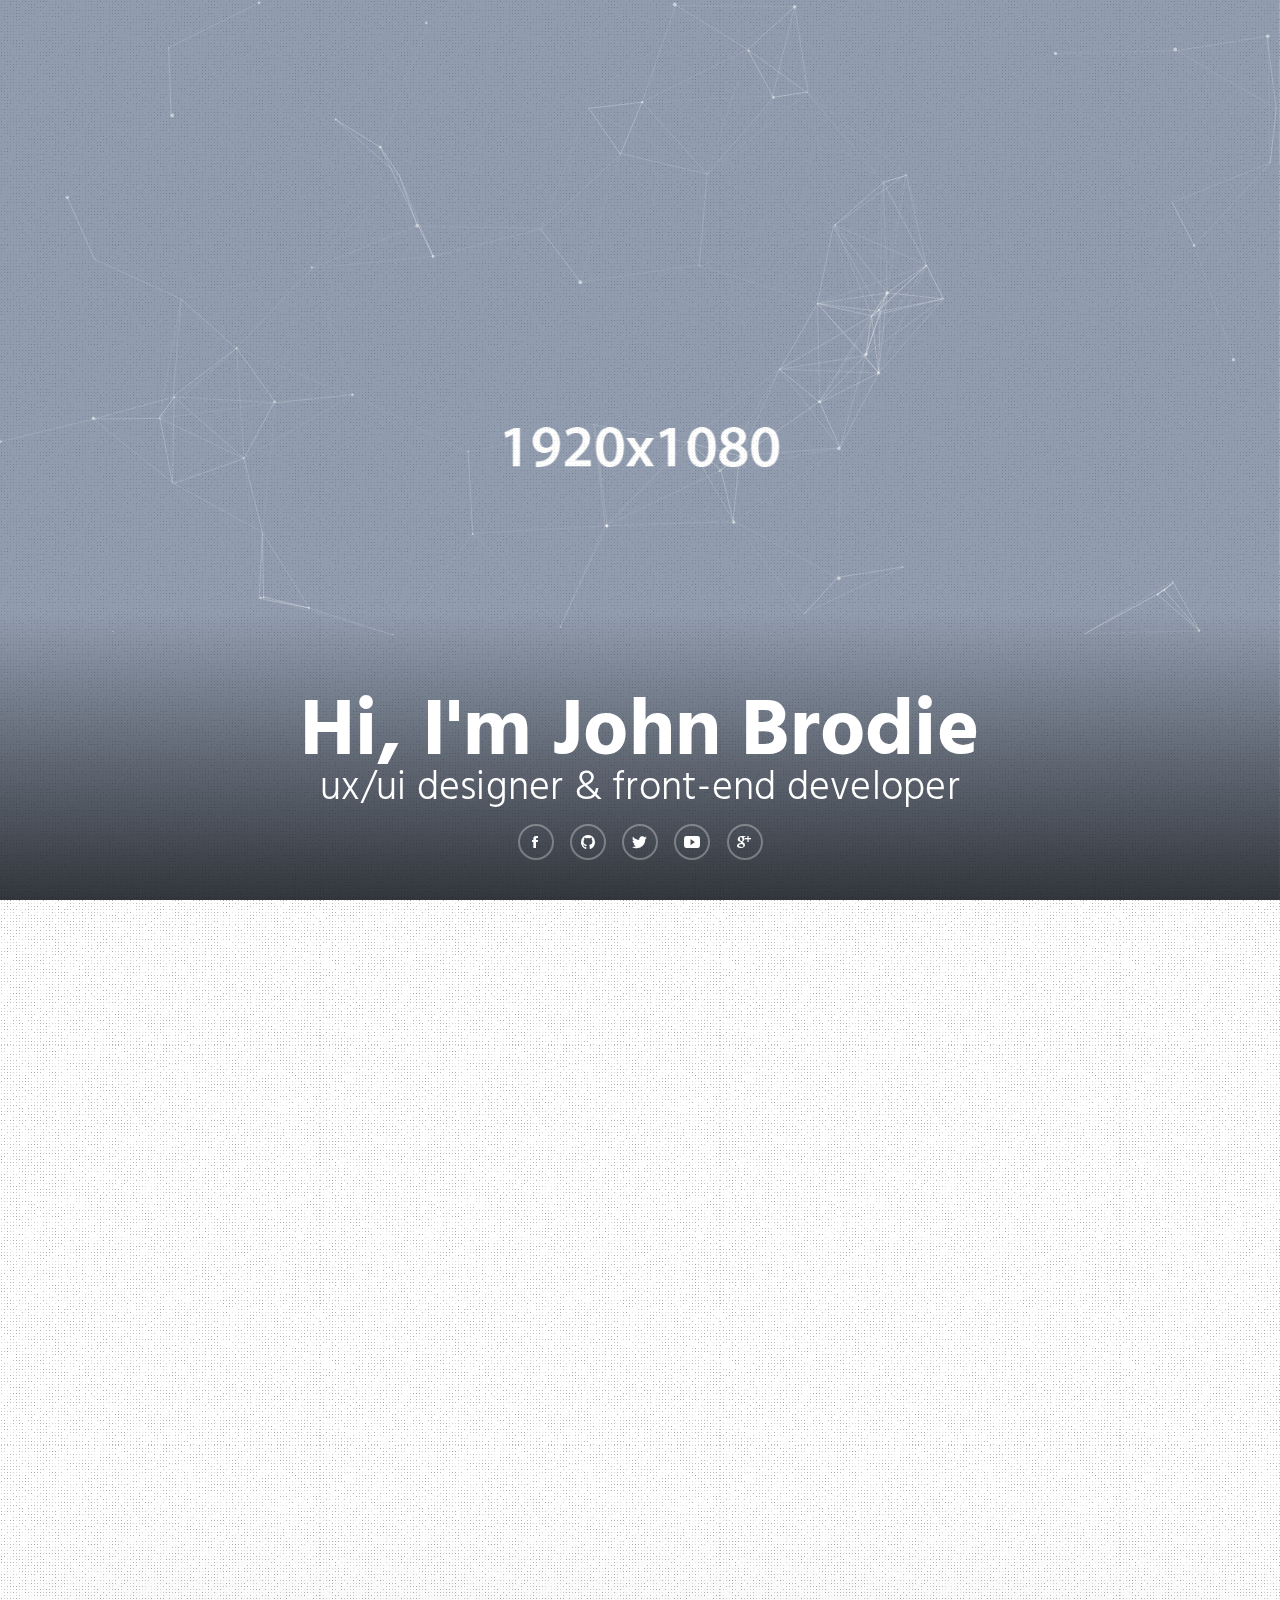
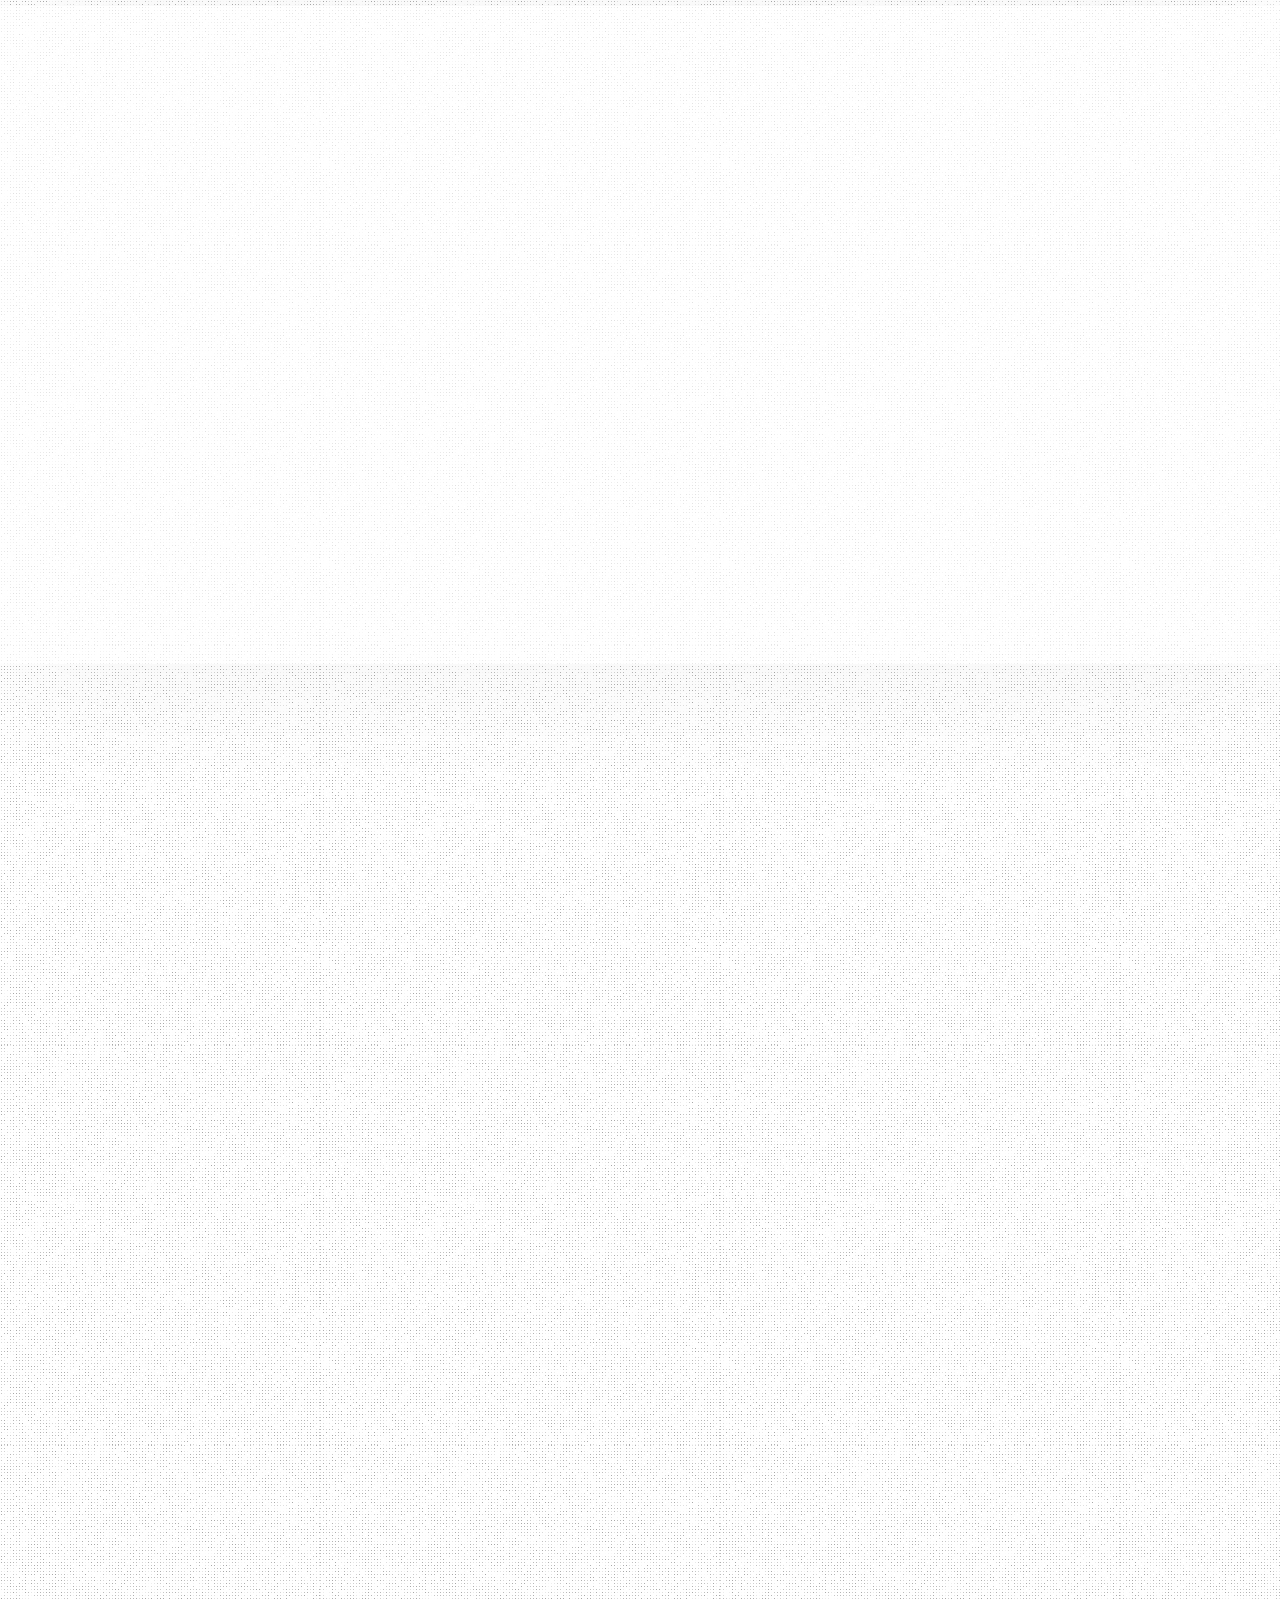
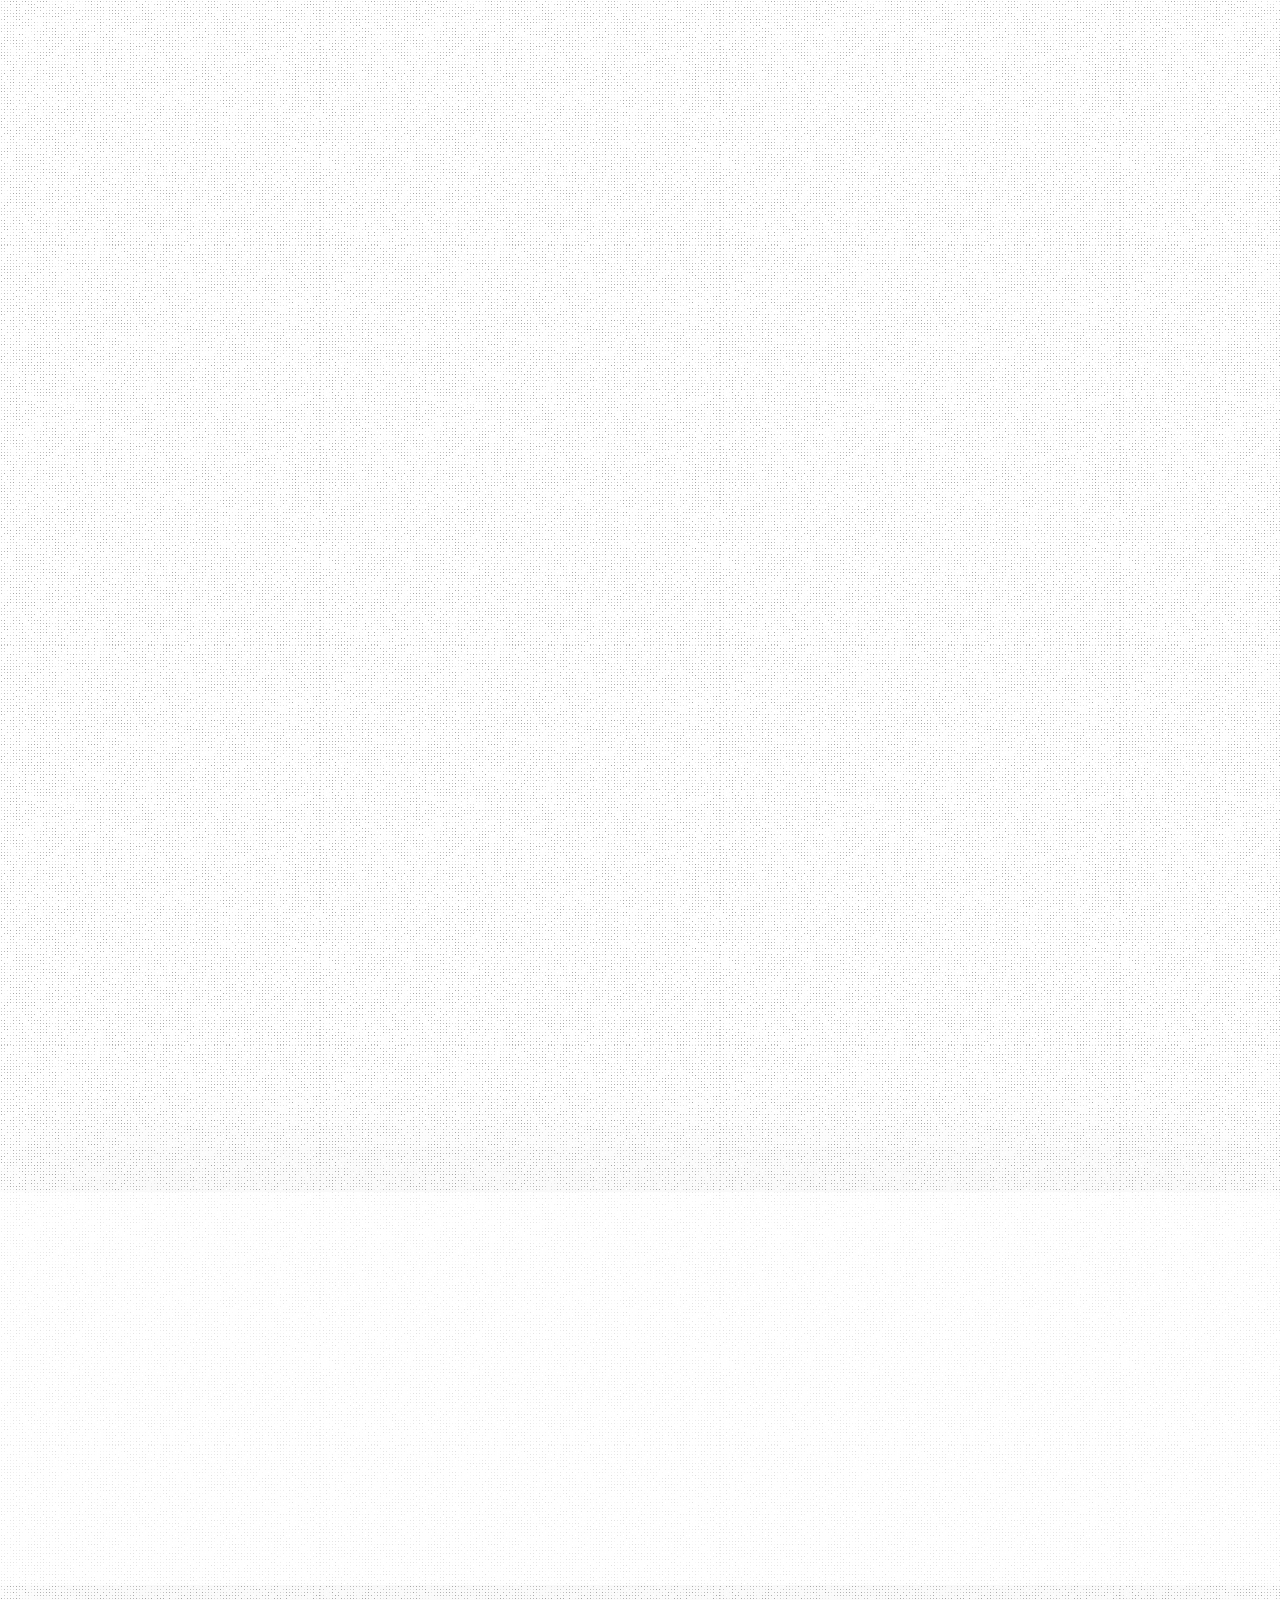
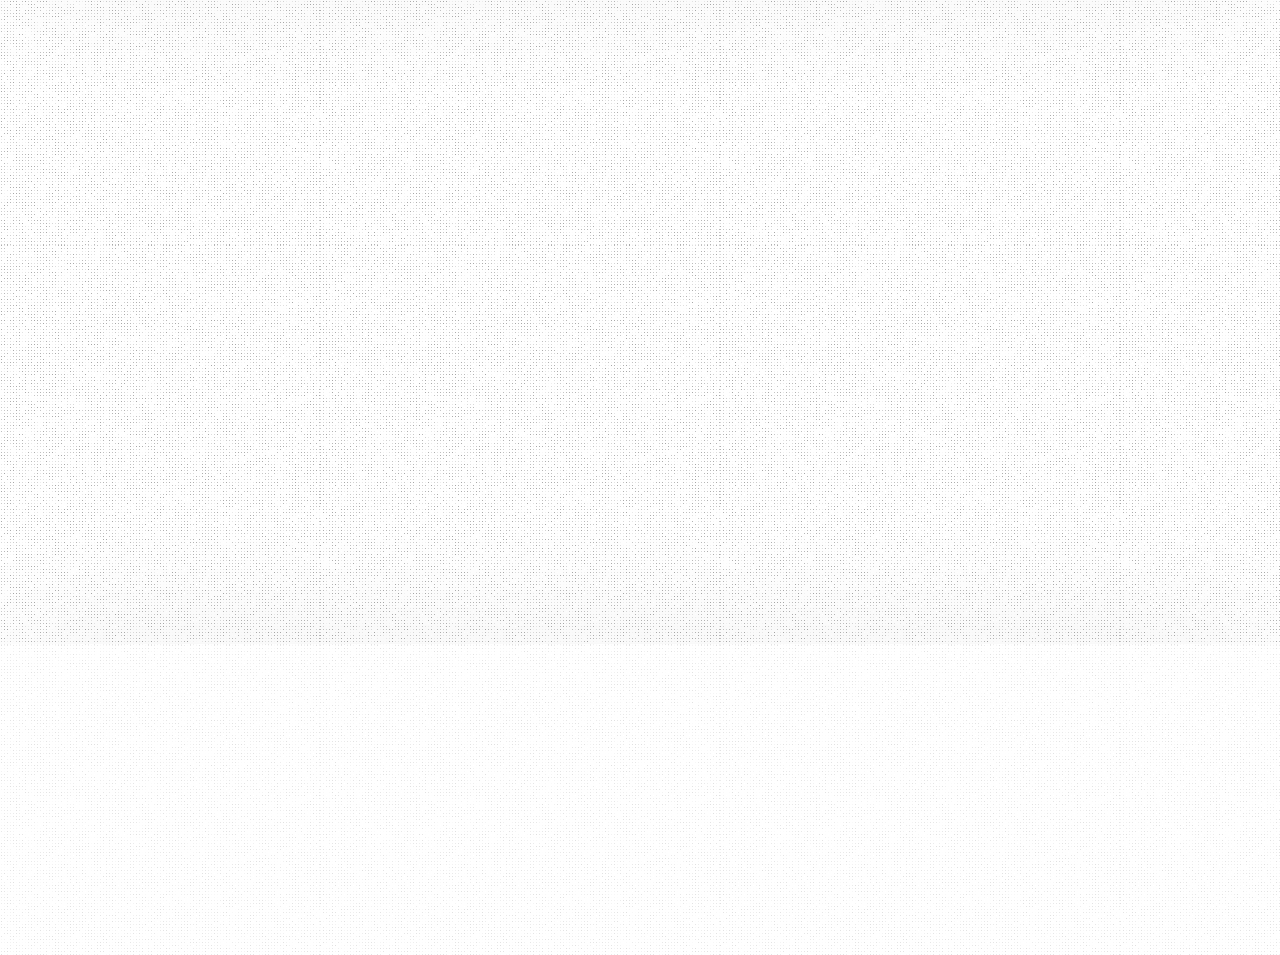
<file: index-particles.html>
<!DOCTYPE html>
<html lang="en">
<head>
	
	<!-- Basic -->
	<meta http-equiv="Content-Type" content="text/html; charset=utf-8" />
	<title>Noisee - Personal/CV/Resume HTML Template</title>
	<meta name="description" content="">
	<meta name="keywords" content="">
	
	<!-- Mobile Specific Metas -->
	<meta name="viewport" content="width=device-width, initial-scale=1, maximum-scale=1, user-scalable=no">
	
	<!-- Load Fonts -->
	<link href="https://fonts.googleapis.com/css?family=Hind:300,400,500,600,700%7CSource+Sans+Pro:200,200i,300,300i,400,400i,600,600i,700,700i,900,900i" rel="stylesheet">
	
	<!-- CSS -->
	<link rel="stylesheet" href="css/basic.css" />
	<link rel="stylesheet" href="css/layout.css" />
	<link rel="stylesheet" href="css/ionicons.css" />
	<link rel="stylesheet" href="css/magnific-popup.css" />
	<link rel="stylesheet" href="css/animate.css" />
	
	<!--[if lt IE 9]>
	<script src="http://css3-mediaqueries-js.googlecode.com/svn/trunk/css3-mediaqueries.js"></script>
	<script src="http://html5shim.googlecode.com/svn/trunk/html5.js"></script>
	<![endif]-->
	
	<!-- Favicon -->
	<link rel="shortcut icon" href="images/favicons/favicon.ico">
	
</head>

<body>
	
	<!-- Page -->
	<div class="page" id="home-section">

		<!-- Preloader -->
		<div class="preloader">
			<div class="centrize full-width">
				<div class="vertical-center">
					<div class="spinner">
						<div class="double-bounce1"></div>
						<div class="double-bounce2"></div>
					</div>
				</div>
			</div>
		</div>
		
		<!-- Container -->
		<div class="container">

			<!-- Section Started -->
			<div class="section started">
				<div id="particles-bg" class="slide" style="background-image: url(images/slide-bg-1.jpg);"></div>
				<div class="st-box align-center">
					<div class="st-title">Hi, I'm John Brodie</div>
					<div class="st-subtitle">ux/ui designer & front-end developer</div>
					<div class="st-soc">
						<a target="blank" href="https://www.facebook.com"><i class="icon ion ion-social-facebook"></i></a>
						<a target="blank" href="https://github.com"><i class="icon ion ion-social-github"></i></a>
						<a target="blank" href="https://twitter.com"><i class="icon ion ion-social-twitter"></i></a>
						<a target="blank" href="https://www.youtube.com"><i class="icon ion ion-social-youtube"></i></a>
						<a target="blank" href="https://plus.google.com"><i class="icon ion ion-social-googleplus"></i></a>
					</div>
				</div>
			</div>

			<!-- Section About -->
			<div class="section about" id="about-section">
				<div class="fw">
					<div class="row">
						<div class="col col-m-12 col-t-6 col-d-6 animated">
							<div class="profile-image image-3d">
								<div class="image-3d-card">
									<img src="images/man.jpg" alt="" />
								</div>
							</div>
						</div>
						<div class="col col-m-12 col-t-6 col-d-6 animated">
							<div class="text-box">
								<h2>let me introduce myself<span class="point"></span></h2>
								<p>
									Sed ut perspiciatis unde omnis iste natus error sit voluptatem accusantium doloremque laudantium, totam rem aperiam, eaque ipsa quae ab illo inventore veritatis et quasi architecto beatae vitae dicta sunt explicabo. Nemo enim ipsam voluptatem quia voluptas sit aspernatur aut odit aut fugit. Sed ut perspiciatis unde omnis iste natus error.
								</p>
								<p>
									Nemo enim ipsam voluptatem quia voluptas sit aspernatur aut odit aut fugit, sed quia consequuntur magni dolores. Nemo enim ipsam voluptatem quia voluptas sit aspernatur aut odit aut fugit.
								</p>
							</div>
							<div class="bts animated">
								<a href="#" class="btn"><i class="icon ion ion-android-download"></i>Download Resume</a>
								<a href="#" class="btn extra">Hire Me</a>
							</div>
						</div>
					</div>
				</div>
			</div>

			<!-- Section Service -->
			<div class="section service" id="service-section">
				<div class="fw">
					<div class="titles align-left animated">
						<div class="title">what i do<span class="point"></span></div>
						<div class="subtitle">ut enim ad minim veniam, quis nostrud exercitation ullamco laboris</div>
					</div>
					<div class="row">
						<div class="col col-m-12 col-t-4 col-d-4 animated">
							<div class="service-item">
								<div class="name">ui/ux design</div>
								<p>
									Lorem ipsum dolor sit amet, consectetur adipiscing elit. Morbi venenatis et tortor ac tincidunt. In euismod iaculis lobortis.
								</p>
							</div>
						</div>
						<div class="col col-m-12 col-t-4 col-d-4 animated">
							<div class="service-item">
								<div class="name">web application</div>
								<p>
									Lorem ipsum dolor sit amet, consectetur adipiscing elit. Morbi venenatis et tortor ac tincidunt. In euismod iaculis lobortis.
								</p>
							</div>
						</div>
						<div class="col col-m-12 col-t-4 col-d-4 animated">
							<div class="service-item">
								<div class="name">mobile application</div>
								<p>
									Lorem ipsum dolor sit amet, consectetur adipiscing elit. Morbi venenatis et tortor ac tincidunt. In euismod iaculis lobortis.
								</p>
							</div>
						</div>
					</div>
					<div class="row">
						<div class="col col-m-12 col-t-4 col-d-4 animated">
							<div class="service-item">
								<div class="name">brand identity</div>
								<p>
									Lorem ipsum dolor sit amet, consectetur adipiscing elit. Morbi venenatis et tortor ac tincidunt. In euismod iaculis lobortis.
								</p>
							</div>
						</div>
						<div class="col col-m-12 col-t-4 col-d-4 animated">
							<div class="service-item">
								<div class="name">writing</div>
								<p>
									Lorem ipsum dolor sit amet, consectetur adipiscing elit. Morbi venenatis et tortor ac tincidunt. In euismod iaculis lobortis.
								</p>
							</div>
						</div>
						<div class="col col-m-12 col-t-4 col-d-4 animated">
							<div class="service-item">
								<div class="name">photography</div>
								<p>
									Lorem ipsum dolor sit amet, consectetur adipiscing elit. Morbi venenatis et tortor ac tincidunt. In euismod iaculis lobortis.
								</p>
							</div>
						</div>
					</div>
				</div>
			</div>

			<!-- Section Portfolio -->
			<div class="section works" id="works-section">
				<div class="fw">
					<div class="titles align-left animated">
						<div class="title">recent works<span class="point"></span></div>
						<div class="subtitle">ut enim ad minim veniam, quis nostrud exercitation ullamco laboris</div>
					</div>
					<div class="row box-items">
						<div class="col col-m-12 col-t-6 col-d-6 box-item animated">
							<div class="image image-3d">
								<div class="image-3d-card">
									<a href="#popup-1" class="has-popup"><img src="images/works/work1.jpg" alt="" /></a>
								</div>
							</div>
							<div id="popup-1" class="popup-box mfp-fade mfp-hide">
								<div class="content">
									<div class="image">
										<img src="images/works/work1.jpg" alt="">
									</div>
									<div class="desc">
										<h4>Realistic Business Cards MockUp</h4>
										<p>
											Here’s a new b-cards mock-up with several business cards scattered across the scene. The PSD file allows you to easily. Here’s a new b-cards mock-up with several business cards scattered across the scene.
										</p>
										<a href="#" class="btn">View Project</a>
									</div>
								</div>
							</div>
						</div>
						<div class="col col-m-12 col-t-6 col-d-6 box-item animated">
							<div class="image image-3d">
								<div class="image-3d-card">
									<a href="#popup-2" class="has-popup"><img src="images/works/work2.jpg" alt="" /></a>
								</div>
							</div>
							<div id="popup-2" class="popup-box mfp-fade mfp-hide">
								<div class="content">
									<div class="image">
										<img src="images/works/work2.jpg" alt="">
									</div>
									<div class="desc">
										<h4>The Mountainbiker Freebie</h4>
										<p>
											The freebie of the day is a logo design kit with an original theme that will help you create 
											stunning mountain bike related logos in just minutes.
										</p>
										<a href="#" class="btn">View Project</a>
									</div>
								</div>
							</div>
						</div>
						<div class="col col-m-12 col-t-6 col-d-6 box-item animated">
							<div class="image image-3d">
								<div class="image-3d-card">
									<a href="#popup-3" class="has-popup"><img src="images/works/work3.jpg" alt="" /></a>
								</div>
							</div>
							<div id="popup-3" class="popup-box mfp-fade mfp-hide">
								<div class="content">
									<div class="image">
										<img src="images/works/work3.jpg" alt="">
									</div>
									<div class="desc">
										<h4>Notebook MockUp PSD</h4>
										<p>
											Today we’re happy to share with you the mockup of a classic notebook that will help you showcase your drawings. Today we’re happy to share with you the mockup of a classic notebook that will help.
										</p>
										<a href="#" class="btn">View Project</a>
									</div>
								</div>
							</div>
						</div>
						<div class="col col-m-12 col-t-6 col-d-6 box-item animated">
							<div class="image image-3d">
								<div class="image-3d-card">
									<a href="#popup-4" class="has-popup"><img src="images/works/work4.jpg" alt="" /></a>
								</div>
							</div>
							<div id="popup-4" class="popup-box mfp-fade mfp-hide">
								<div class="content">
									<div class="image">
										<img src="images/works/work4.jpg" alt="">
									</div>
									<div class="desc">
										<h4>Capitalist Icons</h4>
										<p>
											Today we have for you a set of 20 icons available in 2 styles: colored flat and line version, 
											designed on a 128px grid. These polished icons come in multiple formats so you can easily include them in your projects.
										</p>
										<a href="#" class="btn">View Project</a>
									</div>
								</div>
							</div>
						</div>
						<div class="col col-m-12 col-t-6 col-d-6 box-item animated">
							<div class="image image-3d">
								<div class="image-3d-card">
									<a href="#popup-5" class="has-popup"><img src="images/works/work5.jpg" alt="" /></a>
								</div>
							</div>
							<div id="popup-5" class="popup-box mfp-fade mfp-hide">
								<div class="content">
									<div class="image">
										<img src="images/works/work5.jpg" alt="">
									</div>
									<div class="desc">
										<h4>Mapogo UI Kit</h4>
										<p>
											Mapogo is an expertly crafted UI kit perfect for iOS designers and developers. The free sample includes 10 screens (750×1334 px) that can be easily customized in Photoshop
										</p>
										<a href="#" class="btn">View Project</a>
									</div>
								</div>
							</div>
						</div>
						<div class="col col-m-12 col-t-6 col-d-6 box-item animated">
							<div class="image image-3d">
								<div class="image-3d-card">
									<a href="#popup-6" class="has-popup"><img src="images/works/work6.jpg" alt="" /></a>
								</div>
							</div>
							<div id="popup-6" class="popup-box mfp-fade mfp-hide">
								<div class="content">
									<div class="image">
										<img src="images/works/work6.jpg" alt="">
									</div>
									<div class="desc">
										<h4>Chameleon UI Kit</h4>
										<p>
											The freebie of the day is Chameleon, a modern UI kit perfect to use for creating a stylish and clean mobile app. This kit includes 10 screens from various categories that can be easily edited.
										</p>
										<a href="#" class="btn">View Project</a>
									</div>
								</div>
							</div>
						</div>
					</div>
					<div class="bts align-center animated">
						<a href="#" class="btn"><i class="icon ion ion-android-refresh"></i>Load more</a>
					</div>
				</div>
			</div>

			<!-- Section Quotes -->
			<div class="section quotes" id="service-quotes">
				<div class="fw">
					<div class="q-titles align-center animated">
						<div class="subtitle">ut enim ad minim veniam, quis nostrud exercitation ullamco laboris</div>
						<div class="title">are you ready to start your project now?</div>
						<div class="bts">
							<a href="#" class="btn"><i class="icon ion ion-android-create"></i>Get Quotes</a>
						</div>
					</div>
				</div>
			</div>

			<!-- Section Contacts -->
			<div class="section contacts" id="contact-section">
				<div class="fw">
					<div class="titles align-left animated">
						<div class="title">contact me<span class="point"></span></div>
						<div class="subtitle">ut enim ad minim veniam, quis nostrud exercitation ullamco laboris</div>
					</div>
					<div class="contact-form">
						<form id="cform" method="post">
							<div class="row">
								<div class="col col-m-12 col-t-6 col-d-6 animated">
									<div class="value">
										<input type="text" name="name" placeholder="name *" />
									</div>
								</div>
								<div class="col col-m-12 col-t-6 col-d-6 animated">
									<div class="value">
										<input type="tel" name="tel" placeholder="phone *" />
									</div>
								</div>
								<div class="col col-m-12 col-t-6 col-d-6 animated">
									<div class="value">
										<input type="text" name="email" placeholder="email *" />
									</div>
								</div>
								<div class="col col-m-12 col-t-6 col-d-6 animated">
									<div class="value">
										<input type="text" name="subject" placeholder="subject *" />
									</div>
								</div>
								<div class="col col-m-12 col-t-12 col-d-12 animated">
									<div class="value">
										<textarea name="message" placeholder="message"></textarea>
									</div>
								</div>
								<div class="col col-m-12 col-t-12 col-d-12 animated">
									<a href="#" class="btn" onclick="$('#cform').submit(); return false;"><i class="icon ion ion-android-send"></i>Send Message</a>
								</div>
							</div>
						</form>
						<div class="alert-success">
							<p>Thanks, your message is sent successfully. We will contact you shortly!</p>
						</div>
					</div>
				</div>
			</div>

			<!-- Footer -->
			<footer class="align-center">
				<div class="copy animated">© 2016 Noisee. all rights reserved.</div>
				<div class="st-soc animated">
					<a target="blank" href="https://www.facebook.com"><i class="icon ion ion-social-facebook"></i></a>
					<a target="blank" href="https://github.com"><i class="icon ion ion-social-github"></i></a>
					<a target="blank" href="https://twitter.com"><i class="icon ion ion-social-twitter"></i></a>
					<a target="blank" href="https://www.youtube.com"><i class="icon ion ion-social-youtube"></i></a>
					<a target="blank" href="https://plus.google.com"><i class="icon ion ion-social-googleplus"></i></a>
				</div>
			</footer>
			
		</div>

	</div>
	
	<!-- jQuery Scripts -->
	<script src="js/jquery.min.js"></script>
	<script src="js/jquery.validate.js"></script>
	<script src="js/magnific-popup.js"></script>
	<script src="js/masonry.pkgd.js"></script>
	<script src="js/imagesloaded.pkgd.js"></script>
	<script src="js/scrollreveal.js"></script>
	<script src="js/jquery.mb.YTPlayer.js"></script>
	<script src="js/jquery.hover3d.js"></script>
	<script src="js/particles.js"></script>
	<script src="js/particles-setting.js"></script>
	<script src="js/grained.js"></script>
	
	<!-- Main Scripts -->
	<script src="js/main.js"></script>
	
</body>
</html>
</file>
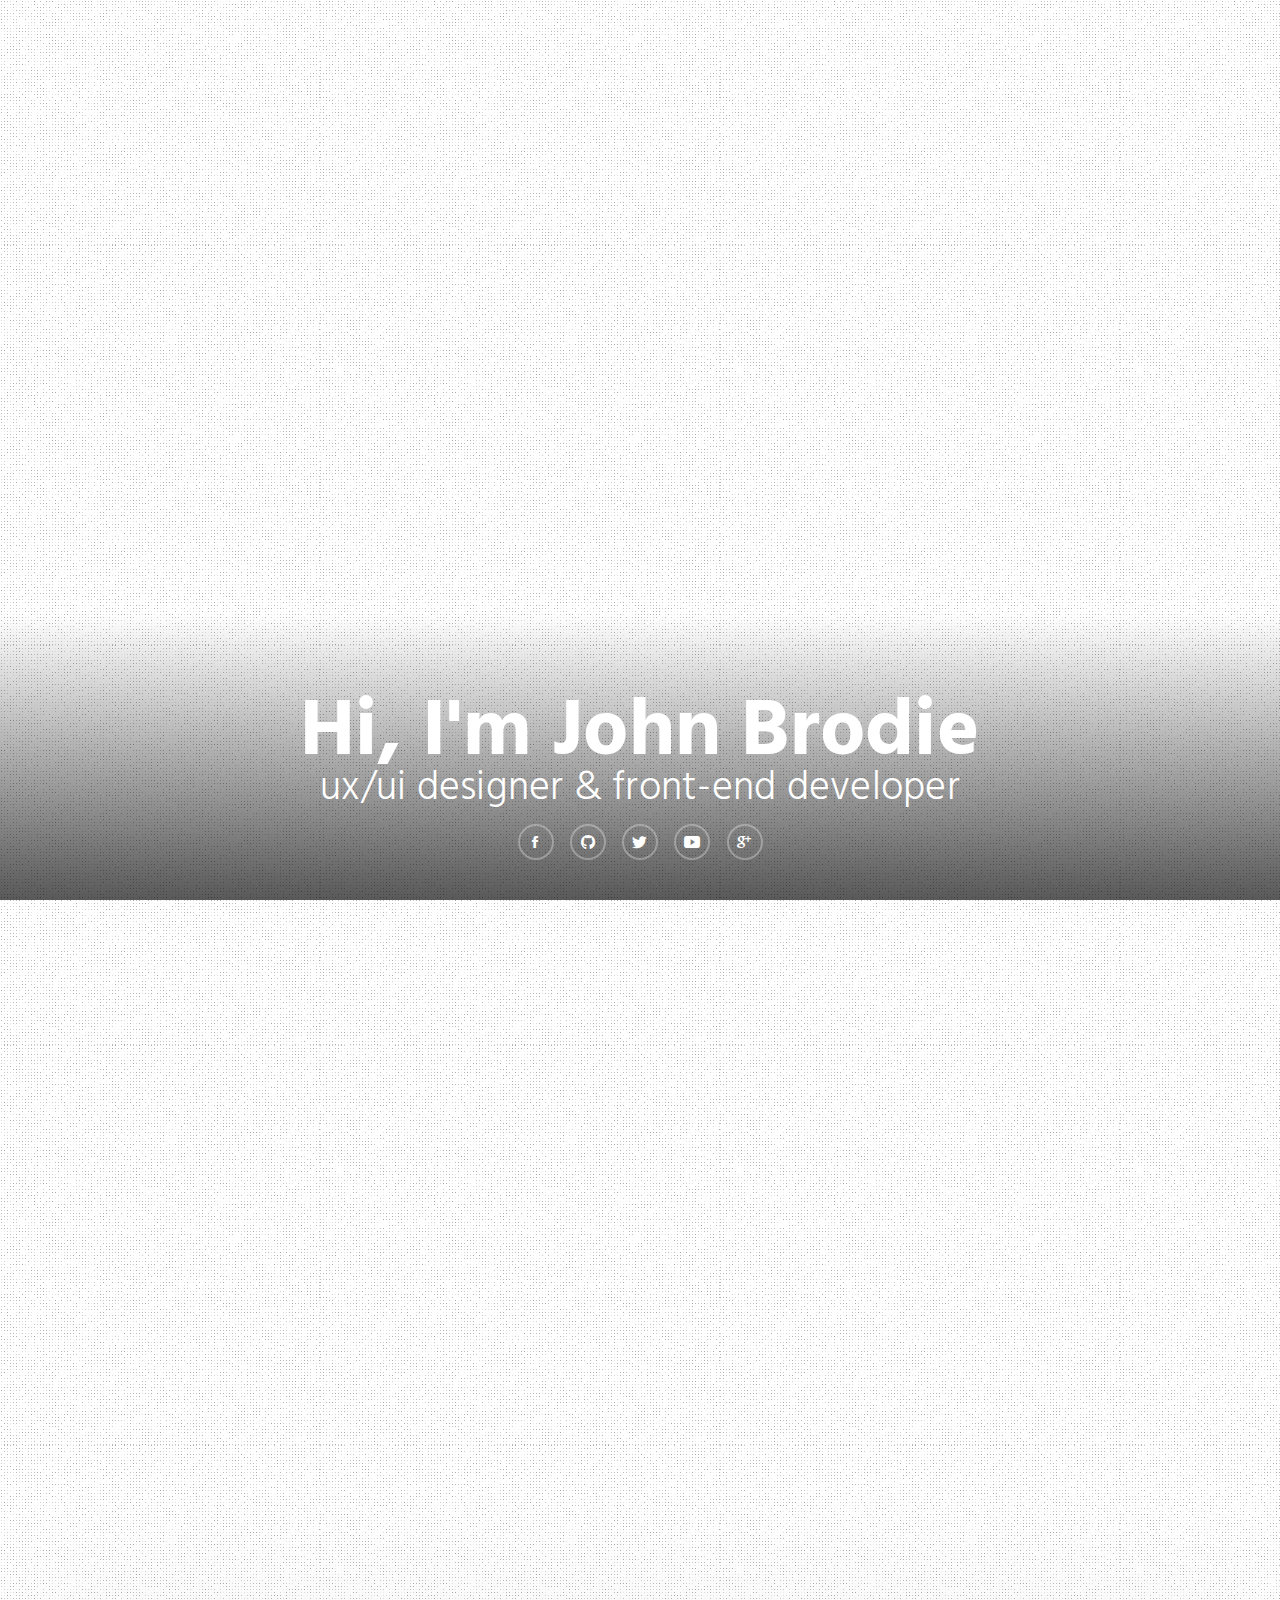
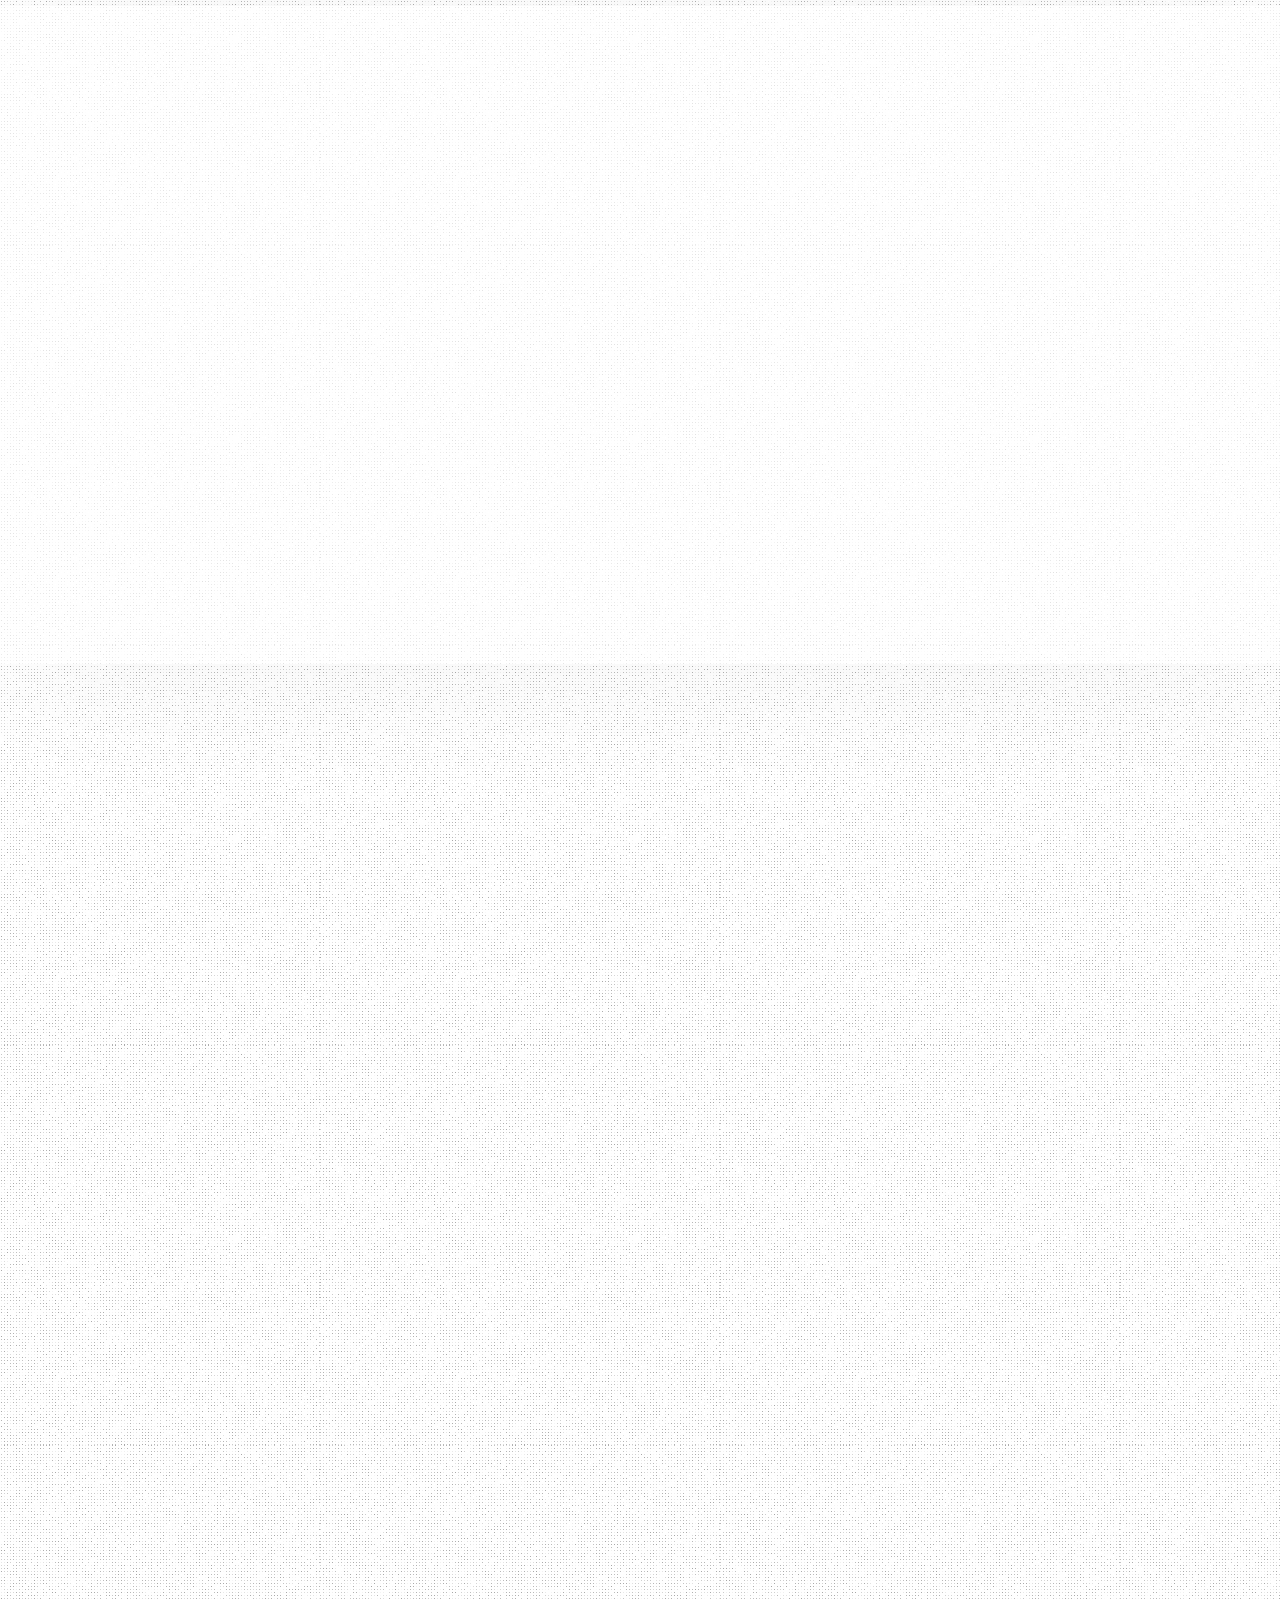
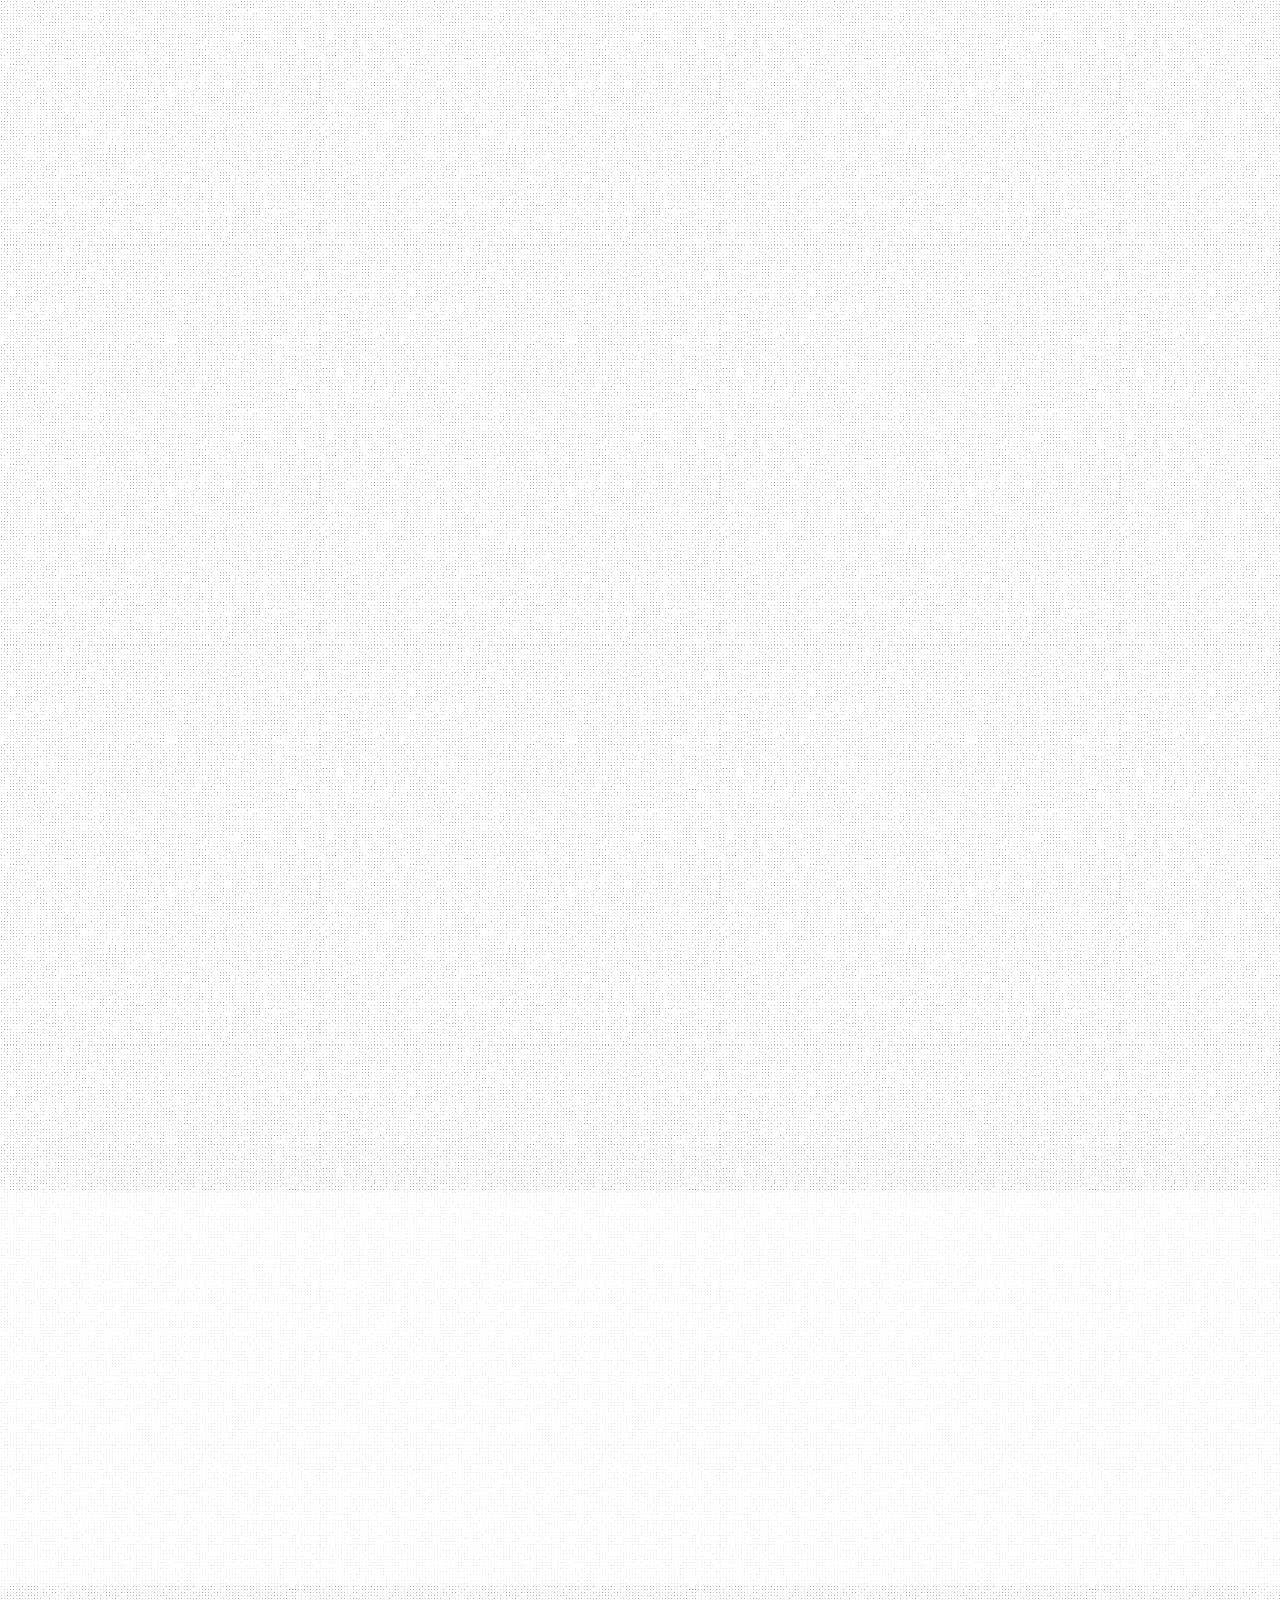
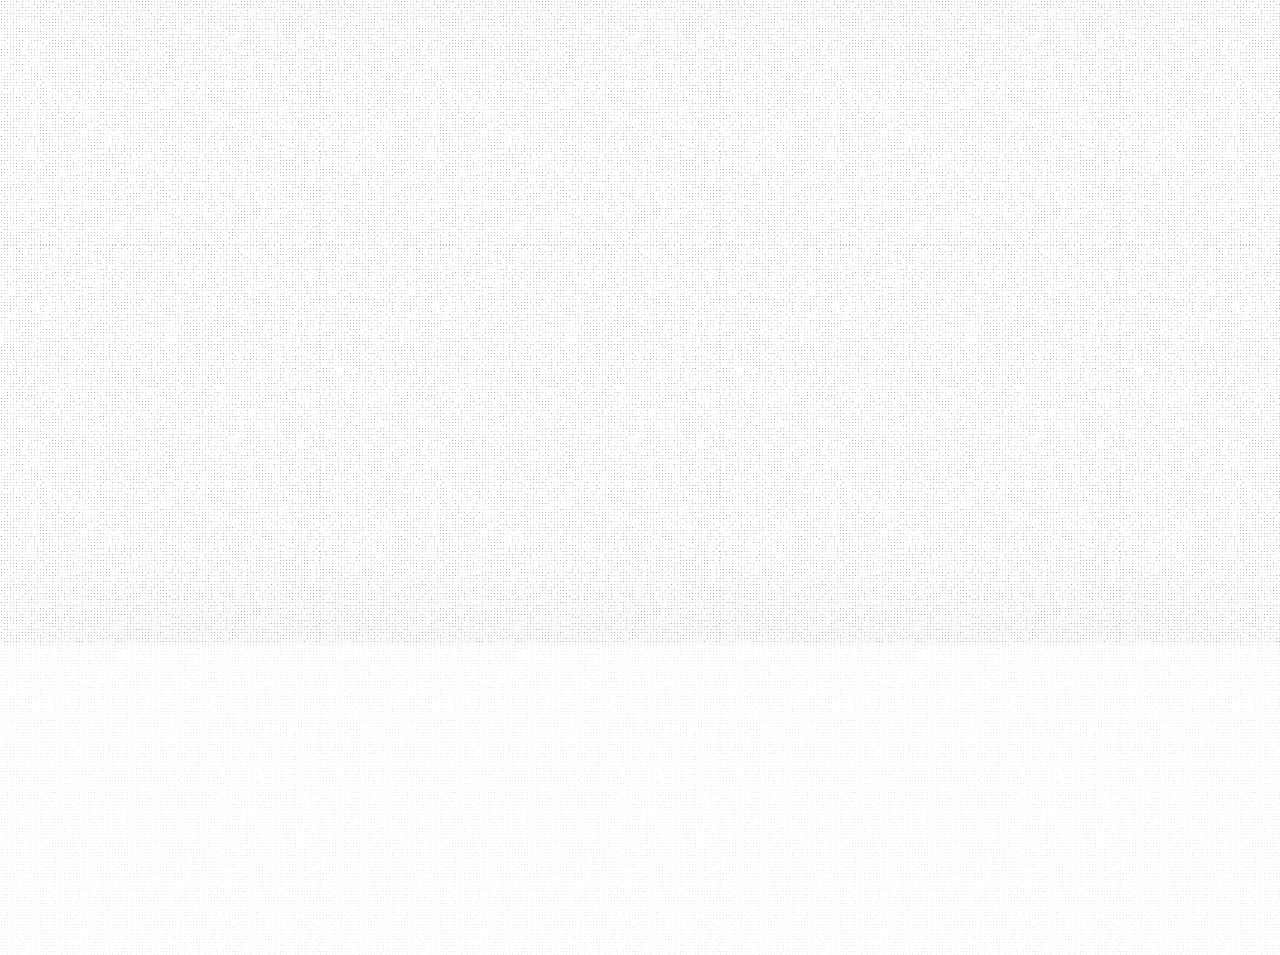
<file: index-video.html>
<!DOCTYPE html>
<html lang="en">
<head>
	
	<!-- Basic -->
	<meta http-equiv="Content-Type" content="text/html; charset=utf-8" />
	<title>Noisee - Personal/CV/Resume HTML Template</title>
	<meta name="description" content="">
	<meta name="keywords" content="">
	
	<!-- Mobile Specific Metas -->
	<meta name="viewport" content="width=device-width, initial-scale=1, maximum-scale=1, user-scalable=no">
	
	<!-- Load Fonts -->
	<link href="https://fonts.googleapis.com/css?family=Hind:300,400,500,600,700%7CSource+Sans+Pro:200,200i,300,300i,400,400i,600,600i,700,700i,900,900i" rel="stylesheet">
	
	<!-- CSS -->
	<link rel="stylesheet" href="css/basic.css" />
	<link rel="stylesheet" href="css/layout.css" />
	<link rel="stylesheet" href="css/ionicons.css" />
	<link rel="stylesheet" href="css/magnific-popup.css" />
	<link rel="stylesheet" href="css/animate.css" />
	
	<!--[if lt IE 9]>
	<script src="http://css3-mediaqueries-js.googlecode.com/svn/trunk/css3-mediaqueries.js"></script>
	<script src="http://html5shim.googlecode.com/svn/trunk/html5.js"></script>
	<![endif]-->
	
	<!-- Favicon -->
	<link rel="shortcut icon" href="images/favicons/favicon.ico">
	
</head>

<body>
	
	<!-- Page -->
	<div class="page" id="home-section">

		<!-- Preloader -->
		<div class="preloader">
			<div class="centrize full-width">
				<div class="vertical-center">
					<div class="spinner">
						<div class="double-bounce1"></div>
						<div class="double-bounce2"></div>
					</div>
				</div>
			</div>
		</div>
		
		<!-- Container -->
		<div class="container">

			<!-- Section Started -->
			<div class="section started">
				<div id="video-bg" class="slide" data-property="{videoURL:'https://youtu.be/ClIBmBT9clU', containment:'#video-bg', showControls:false, autoPlay:true, loop:true, mute:true, startAt:0, opacity:1, addRaster:true, quality:'default'}"></div>
				<div class="st-box align-center">
					<div class="st-title">Hi, I'm John Brodie</div>
					<div class="st-subtitle">ux/ui designer & front-end developer</div>
					<div class="st-soc">
						<a target="blank" href="https://www.facebook.com"><i class="icon ion ion-social-facebook"></i></a>
						<a target="blank" href="https://github.com"><i class="icon ion ion-social-github"></i></a>
						<a target="blank" href="https://twitter.com"><i class="icon ion ion-social-twitter"></i></a>
						<a target="blank" href="https://www.youtube.com"><i class="icon ion ion-social-youtube"></i></a>
						<a target="blank" href="https://plus.google.com"><i class="icon ion ion-social-googleplus"></i></a>
					</div>
				</div>
			</div>

			<!-- Section About -->
			<div class="section about" id="about-section">
				<div class="fw">
					<div class="row">
						<div class="col col-m-12 col-t-6 col-d-6 animated">
							<div class="profile-image image-3d">
								<div class="image-3d-card">
									<img src="images/man.jpg" alt="" />
								</div>
							</div>
						</div>
						<div class="col col-m-12 col-t-6 col-d-6 animated">
							<div class="text-box">
								<h2>let me introduce myself<span class="point"></span></h2>
								<p>
									Sed ut perspiciatis unde omnis iste natus error sit voluptatem accusantium doloremque laudantium, totam rem aperiam, eaque ipsa quae ab illo inventore veritatis et quasi architecto beatae vitae dicta sunt explicabo. Nemo enim ipsam voluptatem quia voluptas sit aspernatur aut odit aut fugit. Sed ut perspiciatis unde omnis iste natus error.
								</p>
								<p>
									Nemo enim ipsam voluptatem quia voluptas sit aspernatur aut odit aut fugit, sed quia consequuntur magni dolores. Nemo enim ipsam voluptatem quia voluptas sit aspernatur aut odit aut fugit.
								</p>
							</div>
							<div class="bts animated">
								<a href="#" class="btn"><i class="icon ion ion-android-download"></i>Download Resume</a>
								<a href="#" class="btn extra">Hire Me</a>
							</div>
						</div>
					</div>
				</div>
			</div>

			<!-- Section Service -->
			<div class="section service" id="service-section">
				<div class="fw">
					<div class="titles align-left animated">
						<div class="title">what i do<span class="point"></span></div>
						<div class="subtitle">ut enim ad minim veniam, quis nostrud exercitation ullamco laboris</div>
					</div>
					<div class="row">
						<div class="col col-m-12 col-t-4 col-d-4 animated">
							<div class="service-item">
								<div class="name">ui/ux design</div>
								<p>
									Lorem ipsum dolor sit amet, consectetur adipiscing elit. Morbi venenatis et tortor ac tincidunt. In euismod iaculis lobortis.
								</p>
							</div>
						</div>
						<div class="col col-m-12 col-t-4 col-d-4 animated">
							<div class="service-item">
								<div class="name">web application</div>
								<p>
									Lorem ipsum dolor sit amet, consectetur adipiscing elit. Morbi venenatis et tortor ac tincidunt. In euismod iaculis lobortis.
								</p>
							</div>
						</div>
						<div class="col col-m-12 col-t-4 col-d-4 animated">
							<div class="service-item">
								<div class="name">mobile application</div>
								<p>
									Lorem ipsum dolor sit amet, consectetur adipiscing elit. Morbi venenatis et tortor ac tincidunt. In euismod iaculis lobortis.
								</p>
							</div>
						</div>
					</div>
					<div class="row">
						<div class="col col-m-12 col-t-4 col-d-4 animated">
							<div class="service-item">
								<div class="name">brand identity</div>
								<p>
									Lorem ipsum dolor sit amet, consectetur adipiscing elit. Morbi venenatis et tortor ac tincidunt. In euismod iaculis lobortis.
								</p>
							</div>
						</div>
						<div class="col col-m-12 col-t-4 col-d-4 animated">
							<div class="service-item">
								<div class="name">writing</div>
								<p>
									Lorem ipsum dolor sit amet, consectetur adipiscing elit. Morbi venenatis et tortor ac tincidunt. In euismod iaculis lobortis.
								</p>
							</div>
						</div>
						<div class="col col-m-12 col-t-4 col-d-4 animated">
							<div class="service-item">
								<div class="name">photography</div>
								<p>
									Lorem ipsum dolor sit amet, consectetur adipiscing elit. Morbi venenatis et tortor ac tincidunt. In euismod iaculis lobortis.
								</p>
							</div>
						</div>
					</div>
				</div>
			</div>

			<!-- Section Portfolio -->
			<div class="section works" id="works-section">
				<div class="fw">
					<div class="titles align-left animated">
						<div class="title">recent works<span class="point"></span></div>
						<div class="subtitle">ut enim ad minim veniam, quis nostrud exercitation ullamco laboris</div>
					</div>
					<div class="row box-items">
						<div class="col col-m-12 col-t-6 col-d-6 box-item animated">
							<div class="image image-3d">
								<div class="image-3d-card">
									<a href="#popup-1" class="has-popup"><img src="images/works/work1.jpg" alt="" /></a>
								</div>
							</div>
							<div id="popup-1" class="popup-box mfp-fade mfp-hide">
								<div class="content">
									<div class="image">
										<img src="images/works/work1.jpg" alt="">
									</div>
									<div class="desc">
										<h4>Realistic Business Cards MockUp</h4>
										<p>
											Here’s a new b-cards mock-up with several business cards scattered across the scene. The PSD file allows you to easily. Here’s a new b-cards mock-up with several business cards scattered across the scene.
										</p>
										<a href="#" class="btn">View Project</a>
									</div>
								</div>
							</div>
						</div>
						<div class="col col-m-12 col-t-6 col-d-6 box-item animated">
							<div class="image image-3d">
								<div class="image-3d-card">
									<a href="#popup-2" class="has-popup"><img src="images/works/work2.jpg" alt="" /></a>
								</div>
							</div>
							<div id="popup-2" class="popup-box mfp-fade mfp-hide">
								<div class="content">
									<div class="image">
										<img src="images/works/work2.jpg" alt="">
									</div>
									<div class="desc">
										<h4>The Mountainbiker Freebie</h4>
										<p>
											The freebie of the day is a logo design kit with an original theme that will help you create 
											stunning mountain bike related logos in just minutes.
										</p>
										<a href="#" class="btn">View Project</a>
									</div>
								</div>
							</div>
						</div>
						<div class="col col-m-12 col-t-6 col-d-6 box-item animated">
							<div class="image image-3d">
								<div class="image-3d-card">
									<a href="#popup-3" class="has-popup"><img src="images/works/work3.jpg" alt="" /></a>
								</div>
							</div>
							<div id="popup-3" class="popup-box mfp-fade mfp-hide">
								<div class="content">
									<div class="image">
										<img src="images/works/work3.jpg" alt="">
									</div>
									<div class="desc">
										<h4>Notebook MockUp PSD</h4>
										<p>
											Today we’re happy to share with you the mockup of a classic notebook that will help you showcase your drawings. Today we’re happy to share with you the mockup of a classic notebook that will help.
										</p>
										<a href="#" class="btn">View Project</a>
									</div>
								</div>
							</div>
						</div>
						<div class="col col-m-12 col-t-6 col-d-6 box-item animated">
							<div class="image image-3d">
								<div class="image-3d-card">
									<a href="#popup-4" class="has-popup"><img src="images/works/work4.jpg" alt="" /></a>
								</div>
							</div>
							<div id="popup-4" class="popup-box mfp-fade mfp-hide">
								<div class="content">
									<div class="image">
										<img src="images/works/work4.jpg" alt="">
									</div>
									<div class="desc">
										<h4>Capitalist Icons</h4>
										<p>
											Today we have for you a set of 20 icons available in 2 styles: colored flat and line version, 
											designed on a 128px grid. These polished icons come in multiple formats so you can easily include them in your projects.
										</p>
										<a href="#" class="btn">View Project</a>
									</div>
								</div>
							</div>
						</div>
						<div class="col col-m-12 col-t-6 col-d-6 box-item animated">
							<div class="image image-3d">
								<div class="image-3d-card">
									<a href="#popup-5" class="has-popup"><img src="images/works/work5.jpg" alt="" /></a>
								</div>
							</div>
							<div id="popup-5" class="popup-box mfp-fade mfp-hide">
								<div class="content">
									<div class="image">
										<img src="images/works/work5.jpg" alt="">
									</div>
									<div class="desc">
										<h4>Mapogo UI Kit</h4>
										<p>
											Mapogo is an expertly crafted UI kit perfect for iOS designers and developers. The free sample includes 10 screens (750×1334 px) that can be easily customized in Photoshop
										</p>
										<a href="#" class="btn">View Project</a>
									</div>
								</div>
							</div>
						</div>
						<div class="col col-m-12 col-t-6 col-d-6 box-item animated">
							<div class="image image-3d">
								<div class="image-3d-card">
									<a href="#popup-6" class="has-popup"><img src="images/works/work6.jpg" alt="" /></a>
								</div>
							</div>
							<div id="popup-6" class="popup-box mfp-fade mfp-hide">
								<div class="content">
									<div class="image">
										<img src="images/works/work6.jpg" alt="">
									</div>
									<div class="desc">
										<h4>Chameleon UI Kit</h4>
										<p>
											The freebie of the day is Chameleon, a modern UI kit perfect to use for creating a stylish and clean mobile app. This kit includes 10 screens from various categories that can be easily edited.
										</p>
										<a href="#" class="btn">View Project</a>
									</div>
								</div>
							</div>
						</div>
					</div>
					<div class="bts align-center animated">
						<a href="#" class="btn"><i class="icon ion ion-android-refresh"></i>Load more</a>
					</div>
				</div>
			</div>

			<!-- Section Quotes -->
			<div class="section quotes" id="service-quotes">
				<div class="fw">
					<div class="q-titles align-center animated">
						<div class="subtitle">ut enim ad minim veniam, quis nostrud exercitation ullamco laboris</div>
						<div class="title">are you ready to start your project now?</div>
						<div class="bts">
							<a href="#" class="btn"><i class="icon ion ion-android-create"></i>Get Quotes</a>
						</div>
					</div>
				</div>
			</div>

			<!-- Section Contacts -->
			<div class="section contacts" id="contact-section">
				<div class="fw">
					<div class="titles align-left animated">
						<div class="title">contact me<span class="point"></span></div>
						<div class="subtitle">ut enim ad minim veniam, quis nostrud exercitation ullamco laboris</div>
					</div>
					<div class="contact-form">
						<form id="cform" method="post">
							<div class="row">
								<div class="col col-m-12 col-t-6 col-d-6 animated">
									<div class="value">
										<input type="text" name="name" placeholder="name *" />
									</div>
								</div>
								<div class="col col-m-12 col-t-6 col-d-6 animated">
									<div class="value">
										<input type="tel" name="tel" placeholder="phone *" />
									</div>
								</div>
								<div class="col col-m-12 col-t-6 col-d-6 animated">
									<div class="value">
										<input type="text" name="email" placeholder="email *" />
									</div>
								</div>
								<div class="col col-m-12 col-t-6 col-d-6 animated">
									<div class="value">
										<input type="text" name="subject" placeholder="subject *" />
									</div>
								</div>
								<div class="col col-m-12 col-t-12 col-d-12 animated">
									<div class="value">
										<textarea name="message" placeholder="message"></textarea>
									</div>
								</div>
								<div class="col col-m-12 col-t-12 col-d-12 animated">
									<a href="#" class="btn" onclick="$('#cform').submit(); return false;"><i class="icon ion ion-android-send"></i>Send Message</a>
								</div>
							</div>
						</form>
						<div class="alert-success">
							<p>Thanks, your message is sent successfully. We will contact you shortly!</p>
						</div>
					</div>
				</div>
			</div>

			<!-- Footer -->
			<footer class="align-center">
				<div class="copy animated">© 2016 Noisee. all rights reserved.</div>
				<div class="st-soc animated">
					<a target="blank" href="https://www.facebook.com"><i class="icon ion ion-social-facebook"></i></a>
					<a target="blank" href="https://github.com"><i class="icon ion ion-social-github"></i></a>
					<a target="blank" href="https://twitter.com"><i class="icon ion ion-social-twitter"></i></a>
					<a target="blank" href="https://www.youtube.com"><i class="icon ion ion-social-youtube"></i></a>
					<a target="blank" href="https://plus.google.com"><i class="icon ion ion-social-googleplus"></i></a>
				</div>
			</footer>
			
		</div>

	</div>
	
	<!-- jQuery Scripts -->
	<script src="js/jquery.min.js"></script>
	<script src="js/jquery.validate.js"></script>
	<script src="js/magnific-popup.js"></script>
	<script src="js/masonry.pkgd.js"></script>
	<script src="js/imagesloaded.pkgd.js"></script>
	<script src="js/scrollreveal.js"></script>
	<script src="js/jquery.mb.YTPlayer.js"></script>
	<script src="js/jquery.hover3d.js"></script>
	<script src="js/particles.js"></script>
	<script src="js/grained.js"></script>
	
	<!-- Main Scripts -->
	<script src="js/main.js"></script>
	
</body>
</html>
</file>
<file: css/basic.css>
/**
*	 Noisee (HTML)
*	 Copyright © Noisee by beshleyua. All Rights Reserved.
**/

/* TABLE OF CONTENTS
	1. Basic
	2. Container
	3. Columns
	4. Typography
	5. Links
	6. Buttons
	7. Preloader
	8. Forms
	9. Lists
	10. Code
	11. Tables
	12. Alignment
	13. Text Formating
	14. Blockquote
*/

/* 1. Basic */
html {
	margin-right: 0!important;
}

body {
	margin: 0;
	padding: 0;
	border: none;
	font-family: 'Hind', helvetica;
	font-size: 16px;
	color: #868686;
	background: #ffffff;
	line-height: 20px;
	letter-spacing: 0.015em;
	font-weight: 400;
}

.page {
	position: relative;
	overflow: hidden;
}

* {
	box-sizing: border-box;
	-webkit-box-sizing: border-box;
}

.clear {
	clear: both;
}

/* 2. Container */
.container {
	position: relative;
}

.fw {
	margin: 0 auto;
	position: relative;
	max-width: 1080px;
}

@media (max-width: 1080px) {
	.fw {
		margin: 0 20px;
	}

}

@media (max-width: 420px) {
	.fw {
		margin: 0 20px;
	}

}

/* 3. Columns */
.row {
	margin: 0 -10px;
	padding: 0 0 30px 0;
	position: relative;
}

.row:last-child {
	padding: 0;
}

.row .col {
	padding: 0 12px;
}

@media (min-width: 1080px) {
	.row .col.col-d-12,
	.row .col.col-d-11,
	.row .col.col-d-10,
	.row .col.col-d-9,
	.row .col.col-d-8,
	.row .col.col-d-7,
	.row .col.col-d-6,
	.row .col.col-d-5,
	.row .col.col-d-4,
	.row .col.col-d-3,
	.row .col.col-d-2,
	.row .col.col-d-1 {
		float: left;
	}

	.row .col.col-d-12 {
		width: 99.996%;
	}

	.row .col.col-d-11 {
		width: 91.663%;
	}

	.row .col.col-d-10 {
		width: 83.333%;
	}

	.row .col.col-d-9 {
		width: 74.997%;
	}

	.row .col.col-d-8 {
		width: 66.664%;
	}

	.row .col.col-d-7 {
		width: 58.331%;
	}

	.row .col.col-d-6 {
		width: 49.998%;
	}

	.row .col.col-d-5 {
		width: 41.665%;
	}

	.row .col.col-d-4 {
		width: 33.332%;
	}

	.row .col.col-d-3 {
		width: 24.999%;
	}

	.row .col.col-d-2 {
		width: 16.666%;
	}

	.row .col.col-d-1 {
		width: 8.333%;
	}

}

@media (max-width: 1079px) {
	.row .col.col-t-12,
	.row .col.col-t-11,
	.row .col.col-t-10,
	.row .col.col-t-9,
	.row .col.col-t-8,
	.row .col.col-t-7,
	.row .col.col-t-6,
	.row .col.col-t-5,
	.row .col.col-t-4,
	.row .col.col-t-3,
	.row .col.col-t-2,
	.row .col.col-t-1 {
		float: left;
	}

	.row .col.col-t-12 {
		width: 99.996%;
	}

	.row .col.col-t-11 {
		width: 91.663%;
	}

	.row .col.col-t-10 {
		width: 83.333%;
	}

	.row .col.col-t-9 {
		width: 74.997%;
	}

	.row .col.col-t-8 {
		width: 66.664%;
	}

	.row .col.col-t-7 {
		width: 58.331%;
	}

	.row .col.col-t-6 {
		width: 49.998%;
	}

	.row .col.col-t-5 {
		width: 41.665%;
	}

	.row .col.col-t-4 {
		width: 33.332%;
	}

	.row .col.col-t-3 {
		width: 24.999%;
	}

	.row .col.col-t-2 {
		width: 16.666%;
	}

	.row .col.col-t-1 {
		width: 8.333%;
	}

}

@media (max-width: 720px) {
	.row .col.col-m-12,
	.row .col.col-m-11,
	.row .col.col-m-10,
	.row .col.col-m-9,
	.row .col.col-m-8,
	.row .col.col-m-7,
	.row .col.col-m-6,
	.row .col.col-m-5,
	.row .col.col-m-4,
	.row .col.col-m-3,
	.row .col.col-m-2,
	.row .col.col-m-1 {
		float: left;
	}

	.row .col.col-m-12 {
		width: 99.996%;
	}

	.row .col.col-m-11 {
		width: 91.663%;
	}

	.row .col.col-m-10 {
		width: 83.333%;
	}

	.row .col.col-m-9 {
		width: 74.997%;
	}

	.row .col.col-m-8 {
		width: 66.664%;
	}

	.row .col.col-m-7 {
		width: 58.331%;
	}

	.row .col.col-m-6 {
		width: 49.998%;
	}

	.row .col.col-m-5 {
		width: 41.665%;
	}

	.row .col.col-m-4 {
		width: 33.332%;
	}

	.row .col.col-m-3 {
		width: 24.999%;
	}

	.row .col.col-m-2 {
		width: 16.666%;
	}

	.row .col.col-m-1 {
		width: 8.333%;
	}

}

.row:after {
	content: '';
	display: block;
	clear: both;
}

/* 4. Typography */
h1,
h2,
h3,
h4,
h5,
h6 {
	margin: 28px 0;
	font-weight: 700;
	font-family: 'Source Sans Pro', helvetica;
	color: #262626;
}

@media (max-width: 1079px) {
	h1,
	h2,
	h3,
	h4,
	h5,
	h6 {
		margin: 0 0 28px 0;
	}

}

h1 {
	font-size: 40px;
	line-height: 46px;
}

@media (max-width: 1079px) {
	h1 {
		font-size: 38px;
	}

}

h2 {
	font-size: 36px;
	line-height: 42px;
}

@media (max-width: 1079px) {
	h2 {
		font-size: 34px;
	}

}

h3 {
	font-size: 32px;
	line-height: 38px;
}

@media (max-width: 1079px) {
	h3 {
		font-size: 30px;
	}

}

h4 {
	font-size: 28px;
	line-height: 34px;
}

@media (max-width: 1079px) {
	h4 {
		font-size: 26px;
	}

}

h5 {
	font-size: 24px;
	line-height: 30px;
}

@media (max-width: 1079px) {
	h5 {
		font-size: 22px;
	}

}

h6 {
	font-size: 19px;
	line-height: 25px;
}

@media (max-width: 1079px) {
	h6 {
		font-size: 17px;
	}

}

p {
	margin: 25px 0;
	padding: 0;
	font-size: 16px;
	line-height: 28px;
}

@media (max-width: 1079px) {
	p {
		font-size: 14px;
		line-height: 24px;
	}

}

strong {
	font-weight: 500;
	color: #262626;
}

.hover-in {
	transition: 0.3s ease-out;
}

.hover-out {
	transition: 0.3s ease-in;
}

.point {
	position: relative;
	bottom: 0px;
	left: 3px;
	display: inline-block;
	vertical-align: bottom;
	width: 6px;
	height: 6px;
	background: #262626;
	border-radius: 6px;
	-moz-border-radius: 6px;
	-webkit-border-radius: 6px;
	-khtml-border-radius: 6px;
}

.grained {
	position: relative;
	width: 100%;
	height: 100%;
}

/* 5. Links */
a {
	color: #262626;
	text-decoration: none;
	opacity: 1;
	outline: none;
}

a:hover {
	text-decoration: none;
}

/* 6. Buttons */
a.btn,
.btn {
	padding: 0 30px;
	position: relative;
	overflow: hidden;
	display: inline-block;
	vertical-align: middle;
	height: 48px;
	line-height: 48px;
	font-weight: 700;
	text-align: center;
	color: #fff;
	font-size: 12px;
	font-family: 'Source Sans Pro', helvetica;
	text-transform: uppercase;
	letter-spacing: 0.2em;
	background: #ed3b3b;
	cursor: pointer;
	transition: all 0.4s ease 0s;
	-moz-transition: all 0.4s ease 0s;
	-webkit-transition: all 0.4s ease 0s;
	-o-transition: all 0.4s ease 0s;
	border-radius: 48px;
	-moz-border-radius: 48px;
	-webkit-border-radius: 48px;
	-khtml-border-radius: 48px;
}

a.btn.extra,
.btn.extra {
	background: #f6f6f6;
	color: #262626;
}

a.btn:hover,
.btn:hover {
	box-shadow: 0 10px 15px rgba(0, 0, 0, 0.08);
	-moz-box-shadow: 0 10px 15px rgba(0, 0, 0, 0.08);
	-webkit-box-shadow: 0 10px 15px rgba(0, 0, 0, 0.08);
	-khtml-box-shadow: 0 10px 15px rgba(0, 0, 0, 0.08);
}

a.btn .icon,
.btn .icon {
	margin: 0 8px 0 0;
	position: relative;
	top: -1px;
	display: inline-block;
	vertical-align: middle;
	font-size: 16px;
	color: #fff;
}

@media (max-width: 438px) {
	a.btn,
	.btn {
		width: 100%;
	}

}

/* 7. Preloader */
.preloader {
	position: fixed;
	top: 0;
	left: 0;
	width: 100%;
	height: 100%;
	text-align: center;
	background: #ffffff;
	z-index: 1000;
}

.preloader .spinner {
	width: 40px;
	height: 40px;
	display: inline-block;
	position: relative;
}

.preloader .spinner .double-bounce1,
.preloader .spinner .double-bounce2 {
	width: 100%;
	height: 100%;
	background: #ed3b3b;
	opacity: 0.8;
	position: absolute;
	top: 0;
	left: 0;
	-webkit-animation: sk-bounce 2s infinite ease-in-out;
	animation: sk-bounce 2s infinite ease-in-out;
	border-radius: 50%;
	-moz-border-radius: 50%;
	-webkit-border-radius: 50%;
	-khtml-border-radius: 50%;
}

.preloader .spinner .double-bounce2 {
	-webkit-animation-delay: -1s;
	animation-delay: -1s;
}

/* 8. Forms */
input,
textarea,
button {
	margin: 0 0 20px 0;
	padding: 0 20px;
	display: block;
	width: 100%;
	height: 48px;
	background: #ffffff;
	font-family: 'Hind', helvetica;
	font-size: 16px;
	color: #868686;
	border: none;
	-webkit-appearance: none;
	-moz-appearance: none;
	resize: none;
	outline: 0;
	border-radius: 10px;
	-moz-border-radius: 10px;
	-webkit-border-radius: 10px;
	-khtml-border-radius: 10px;
	transition: all 0.4s ease 0s;
	-moz-transition: all 0.4s ease 0s;
	-webkit-transition: all 0.4s ease 0s;
	-o-transition: all 0.4s ease 0s;
}

input:focus,
textarea:focus,
button:focus {
	color: #262626;
	box-shadow: 0 10px 15px rgba(0, 0, 0, 0.08);
	-moz-box-shadow: 0 10px 15px rgba(0, 0, 0, 0.08);
	-webkit-box-shadow: 0 10px 15px rgba(0, 0, 0, 0.08);
	-khtml-box-shadow: 0 10px 15px rgba(0, 0, 0, 0.08);
}

textarea {
	height: 115px;
	padding: 20px;
}

button {
	width: auto;
	display: inline-block;
	vertical-align: top;
	border: none;
	cursor: pointer;
}

label,
legend {
	display: block;
	padding-bottom: 10px;
	font-family: 'Hind', helvetica;
	font-size: 16px;
}

fieldset {
	border-width: 0;
	padding: 0;
}

input[type="checkbox"],
input[type="radio"] {
	display: inline;
}

::-webkit-input-placeholder {
	color: #262626;
}

:-moz-placeholder {
	color: #262626;
}

::-moz-placeholder {
	color: #262626;
}

:-ms-input-placeholder {
	color: #262626;
}

input:focus::-webkit-input-placeholder,
textarea:focus::-webkit-input-placeholder {
	color: #262626;
}

input:focus:-moz-placeholder,
textarea:focus:-moz-placeholder {
	color: #262626;
}

input:focus::-moz-placeholder,
textarea:focus::-moz-placeholder {
	color: #262626;
}

input:focus:-ms-input-placeholder,
textarea:focus:-ms-input-placeholder {
	color: #262626;
}

label.error {
	display: none!important;
}

input.error::-moz-placeholder,
textarea.error::-moz-placeholder {
	color: red;
}

input.error:-moz-placeholder,
textarea.error:-moz-placeholder {
	color: red;
}

input.error:-ms-input-placeholder,
textarea.error:-ms-input-placeholder {
	color: red;
}

input.error::-webkit-input-placeholder,
textarea.error::-webkit-input-placeholder {
	color: red;
}

/* 9. Lists */
ol,
ul {
	list-style: none;
	margin-top: 0px;
	margin-bottom: 0px;
	padding-left: 0px;
}

ul ul,
ul ol,
ol ol,
ol ul {
	margin-bottom: 0px;
}

li {
	margin-bottom: 0px;
}

/* 10. Code */
code {
	background: #f6f6f6;
	font-size: 16px;
	font-family: 'Hind', helvetica;
	margin: 20px 0;
	padding: 10px 20px;
}

/* 11. Tables */
table {
	width: 100%;
	margin: 30px 0;
	padding: 0;
	border-collapse: collapse;
}

th {
	font-weight: 500;
	border: none;
	border-bottom: 1px solid #f6f6f6;
	color: #262626;
	padding: 12px 15px;
	text-align: left;
}

td {
	border: none;
	border-bottom: 1px solid #f6f6f6;
	padding: 12px 15px;
	text-align: left;
	color: #868686;
}

/* 12. Alignment */
.align-center {
	text-align: center !important;
}

.align-right {
	text-align: right !important;
}

.align-left {
	text-align: left !important;
}

.pull-right {
	float: right !important;
}

.pull-left {
	float: left !important;
}

.pull-none {
	float: none !important;
}

.full-width {
	max-width: 100% !important;
	width: 100% !important;
}

.full-max-width {
	max-width: 100% !important;
	width: auto !important;
}

.centrize {
	display: table !important;
	table-layout: fixed !important;
	height: 100% !important;
	position: relative !important;
}

.vertical-center {
	display: table-cell !important;
	vertical-align: middle !important;
}

/* 13. Text Formating */
.text-uppercase {
	text-transform: uppercase !important;
}

.text-lowercase {
	text-transform: lowercase !important;
}

.text-capitalize {
	text-transform: capitalize !important;
}

.text-regular {
	font-weight: 400 !important;
}

.text-bold {
	font-weight: 700 !important;
}

.text-italic {
	font-style: italic !important;
}

/* 14. Blockquote */
blockquote {
	font-family: 'Hind', helvetica;
}
</file>
<file: css/layout.css>
/**
*	 Noisee (HTML)
*	 Copyright © Noisee by beshleyua. All Rights Reserved.
**/

/* TABLE OF CONTENTS
	1. Section
	2. Started
	3. About
	4. Services
	5. Portfolio
	6. Clients
	7. Contacts
	8. Footer
	9. Popups
*/

/* 1. Section */
.section {
	margin: 0 0 120px 0;
	position: relative;
}

.section.gray {
	background: rgba(240, 240, 240, 0.5);
}

@media (max-width: 1079px) {
	.section {
		margin: 0 0 90px 0;
	}

}

.section .titles {
	margin: 0 0 48px 0;
}

.section .titles .title {
	margin: 0 0 12px 0;
	position: relative;
	font-family: 'Source Sans Pro', helvetica;
	color: #262626;
	font-size: 28px;
	font-weight: 700;
}

.section .titles .subtitle {
	position: relative;
	color: #868686;
	font-size: 14px;
}

/* 2. Started */
.section.started .slide {
	width: 100%;
	height: 100%;
	background-position: center center;
	background-repeat: no-repeat;
	background-size: cover;
	opacity: 0.65;
}

.section.started .st-box {
	padding: 80px 40px 40px 40px;
	position: absolute;
	left: 0;
	bottom: 0;
	width: 100%;
}

.section.started .st-box:before {
	content: '';
	position: absolute;
	left: 0;
	top: 0;
	width: 100%;
	height: 100%;
	background: -moz-linear-gradient(top, rgba(0, 0, 0, 0) 0%, rgba(0, 0, 0, 0.65) 100%);
	background: -webkit-linear-gradient(top, rgba(0, 0, 0, 0) 0%, rgba(0, 0, 0, 0.65) 100%);
	background: linear-gradient(to bottom, rgba(0, 0, 0, 0) 0%, rgba(0, 0, 0, 0.65) 100%);
	filter: progid:DXImageTransform.Microsoft.gradient(startColorstr='#00000000', endColorstr='#a6000000', GradientType=0);
	opacity: 1;
}

.section.started .st-box .st-title {
	position: relative;
	font-size: 80px;
	font-weight: 700;
	line-height: 80px;
	color: #ffffff;
}

@media (max-width: 720px) {
	.section.started .st-box .st-title {
		font-size: 27px;
	}

}

.section.started .st-box .st-subtitle {
	margin: 5px 0 0 0;
	position: relative;
	font-size: 40px;
	font-weight: 300;
	color: #ffffff;
}

@media (max-width: 720px) {
	.section.started .st-box .st-subtitle {
		margin: 2px 0 0 0;
		font-size: 14px;
	}

}

.section.started .st-box .st-soc {
	margin: 25px 0 0 0;
	position: relative;
}

@media (max-width: 720px) {
	.section.started .st-box .st-soc {
		margin: 15px 0 0 0;
	}

}

.section.started .st-box .st-soc a {
	margin: 0 6px;
	position: relative;
	display: inline-block;
	vertical-align: top;
	overflow: hidden;
	width: 36px;
	height: 36px;
	line-height: 36px;
	text-align: center;
	border: 2px solid rgba(255, 255, 255, 0.3);
	transition: all 0.4s ease 0s;
	-moz-transition: all 0.4s ease 0s;
	-webkit-transition: all 0.4s ease 0s;
	-o-transition: all 0.4s ease 0s;
	border-radius: 36px;
	-moz-border-radius: 36px;
	-webkit-border-radius: 36px;
	-khtml-border-radius: 36px;
}

.section.started .st-box .st-soc a .icon {
	font-size: 16px;
	color: #ffffff;
	transition: all 0.4s ease 0s;
	-moz-transition: all 0.4s ease 0s;
	-webkit-transition: all 0.4s ease 0s;
	-o-transition: all 0.4s ease 0s;
}

.section.started .st-box .st-soc a:hover {
	border: 2px solid #ed3b3b;
}

.section.started .st-box .st-soc a:hover .icon {
	color: #ed3b3b;
}

@media (max-width: 720px) {
	.section.started .st-box .st-soc a {
		margin: 0 2px;
	}

}

/* 3. About */
.section.about .profile-image {
	margin-bottom: 15px;
	margin-right: 75px;
}

.section.about .profile-image img {
	position: relative;
	display: block;
	width: 100%;
	height: auto;
	border-radius: 10px;
	-moz-border-radius: 10px;
	-webkit-border-radius: 10px;
	-khtml-border-radius: 10px;
	box-shadow: 0 25px 50px rgba(0, 0, 0, 0.045);
	-moz-box-shadow: 0 25px 50px rgba(0, 0, 0, 0.045);
	-webkit-box-shadow: 0 25px 50px rgba(0, 0, 0, 0.045);
	-khtml-box-shadow: 0 25px 50px rgba(0, 0, 0, 0.045);
}

@media (max-width: 1079px) {
	.section.about .profile-image {
		margin-right: 25px;
	}

}

@media (max-width: 720px) {
	.section.about .profile-image {
		margin-right: 0;
		margin-bottom: 30px;
	}

}

.section.about .point {
	bottom: 9px;
}

.section.about .bts .btn {
	margin: 0 20px 10px 0;
}

/* 4. Services */
.section.service {
	padding: 120px 0;
	background: rgba(255, 255, 255, 0.65);
	box-shadow: 0 0 150px rgba(0, 0, 0, 0.045);
	-moz-box-shadow: 0 0 150px rgba(0, 0, 0, 0.045);
	-webkit-box-shadow: 0 0 150px rgba(0, 0, 0, 0.045);
	-khtml-box-shadow: 0 0 150px rgba(0, 0, 0, 0.045);
}

@media (max-width: 1079px) {
	.section.service {
		padding: 90px 0;
	}

}

@media (max-width: 720px) {
	.section.service {
		padding: 90px 0 60px 0;
	}
	.section.service .row {
		padding: 0;
	}

}

.section.service .service-item .icon {
	font-size: 48px;
	color: #262626;
}

.section.service .service-item .name {
	margin: 20px 0;
	position: relative;
	font-size: 19px;
	color: #262626;
	font-weight: 700;
}

.section.service .service-item p {
	margin: 0;
}

@media (max-width: 720px) {
	.section.service .service-item {
		margin: 0 0 30px 0;
	}

}

/* 5. Portfolio */
.section.works .row {
	margin: 0 -30px;
}

@media (max-width: 1079px) {
	.section.works .row {
		margin: 0 -15px;
	}

}

.section.works .row .col {
	padding: 0 30px;
}

@media (max-width: 1079px) {
	.section.works .row .col {
		padding: 0 15px;
	}

}

.box-items {
	position: relative;
}

.box-items .box-item {
	margin: 0 0 60px 0;
	position: relative;
}

@media (max-width: 1079px) {
	.box-items .box-item {
		margin: 0 0 30px 0;
	}

}

.box-items .box-item .image {
	position: relative;
}

.box-items .box-item .image a {
	position: relative;
	display: block;
	font-size: 0;
}

.box-items .box-item .image a img {
	position: relative;
	display: block;
	width: 100%;
	height: auto;
	border-radius: 10px;
	-moz-border-radius: 10px;
	-webkit-border-radius: 10px;
	-khtml-border-radius: 10px;
	box-shadow: 0 25px 50px rgba(0, 0, 0, 0.045);
	-moz-box-shadow: 0 25px 50px rgba(0, 0, 0, 0.045);
	-webkit-box-shadow: 0 25px 50px rgba(0, 0, 0, 0.045);
	-khtml-box-shadow: 0 25px 50px rgba(0, 0, 0, 0.045);
}

/* 6. Quotes */
.section.quotes {
	padding: 120px 0;
	background: rgba(255, 255, 255, 0.65);
	box-shadow: 0 0 150px rgba(0, 0, 0, 0.045);
	-moz-box-shadow: 0 0 150px rgba(0, 0, 0, 0.045);
	-webkit-box-shadow: 0 0 150px rgba(0, 0, 0, 0.045);
	-khtml-box-shadow: 0 0 150px rgba(0, 0, 0, 0.045);
}

@media (max-width: 1079px) {
	.section.quotes {
		padding: 90px 0;
	}

}

.section.quotes .q-titles .title {
	margin: 12px 0 35px 0;
	position: relative;
	color: #262626;
	font-family: 'Source Sans Pro', helvetica;
	font-size: 32px;
	line-height: 38px;
	font-weight: 700;
}

.section.quotes .q-titles .subtitle {
	position: relative;
	color: #868686;
	font-size: 14px;
}

/* 7. Contacts */
.alert-success {
	display: none;
}

.alert-success p {
	margin: 60px 0 30px 0;
	font-size: 18px;
	color: #262626;
}

/* 14. Footer */
footer {
	padding: 120px 0;
	background: rgba(255, 255, 255, 0.65);
	box-shadow: 0 0 150px rgba(0, 0, 0, 0.05);
	-moz-box-shadow: 0 0 150px rgba(0, 0, 0, 0.05);
	-webkit-box-shadow: 0 0 150px rgba(0, 0, 0, 0.05);
	-khtml-box-shadow: 0 0 150px rgba(0, 0, 0, 0.05);
}

@media (max-width: 1079px) {
	footer {
		padding: 90px 0;
	}

}

footer .copy {
	font-size: 16px;
	color: #868686;
}

footer .st-soc {
	position: relative;
	margin: 15px 0 0 0;
}

footer .st-soc a {
	margin: 0 6px;
	position: relative;
	display: inline-block;
	vertical-align: top;
	overflow: hidden;
	width: 36px;
	height: 36px;
	line-height: 36px;
	text-align: center;
	border: 2px solid rgba(0, 0, 0, 0.3);
	transition: all 0.4s ease 0s;
	-moz-transition: all 0.4s ease 0s;
	-webkit-transition: all 0.4s ease 0s;
	-o-transition: all 0.4s ease 0s;
	border-radius: 36px;
	-moz-border-radius: 36px;
	-webkit-border-radius: 36px;
	-khtml-border-radius: 36px;
}

footer .st-soc a .icon {
	font-size: 16px;
	color: #868686;
	transition: all 0.4s ease 0s;
	-moz-transition: all 0.4s ease 0s;
	-webkit-transition: all 0.4s ease 0s;
	-o-transition: all 0.4s ease 0s;
}

footer .st-soc a:hover {
	border: 2px solid #262626;
}

footer .st-soc a:hover .icon {
	color: #262626;
}

/* 15. Popups */
.popup-box {
	margin: 30px auto;
	width: 620px;
	background: #ffffff;
	position: relative;
	padding: 10px;
	border-radius: 10px;
	-moz-border-radius: 10px;
	-webkit-border-radius: 10px;
	-khtml-border-radius: 10px;
	box-shadow: 0 25px 50px rgba(0, 0, 0, 0.045);
	-moz-box-shadow: 0 25px 50px rgba(0, 0, 0, 0.045);
	-webkit-box-shadow: 0 25px 50px rgba(0, 0, 0, 0.045);
	-khtml-box-shadow: 0 25px 50px rgba(0, 0, 0, 0.045);
}

@media (max-width: 580px) {
	.popup-box {
		width: 440px;
	}

}

@media (max-width: 480px) {
	.popup-box {
		width: 320px;
	}

}

.popup-box .image img {
	width: 100%;
	height: auto;
}

.popup-box .desc {
	padding: 30px 20px;
}

.popup-box .desc h4 {
	display: block;
	color: #262626;
	font-size: 24px;
	line-height: 1.4;
	font-weight: 700;
	margin: 0 0 15px 0;
}

.popup-box .desc p {
	margin: 0 0 30px 0;
}

.popup-box .mfp-close {
	background: #ffffff;
	opacity: 1;
}

.mfp-fade.mfp-bg {
	opacity: 0;
	background: #ffffff;
	transition: all 0.4s ease 0s;
	-moz-transition: all 0.4s ease 0s;
	-webkit-transition: all 0.4s ease 0s;
	-o-transition: all 0.4s ease 0s;
}

/* overlay animate in */
.mfp-fade.mfp-bg.mfp-ready {
	opacity: 0.88;
}

/* overlay animate out */
.mfp-fade.mfp-bg.mfp-removing {
	opacity: 0;
}

/* content at start */
.mfp-fade.mfp-wrap .mfp-content {
	opacity: 0;
	transition: all 0.4s ease 0s;
	-moz-transition: all 0.4s ease 0s;
	-webkit-transition: all 0.4s ease 0s;
	-o-transition: all 0.4s ease 0s;
}

/* content animate it */
.mfp-fade.mfp-wrap.mfp-ready .mfp-content {
	opacity: 1;
}

/* content animate out */
.mfp-fade.mfp-wrap.mfp-removing .mfp-content {
	opacity: 0;
}
</file>
